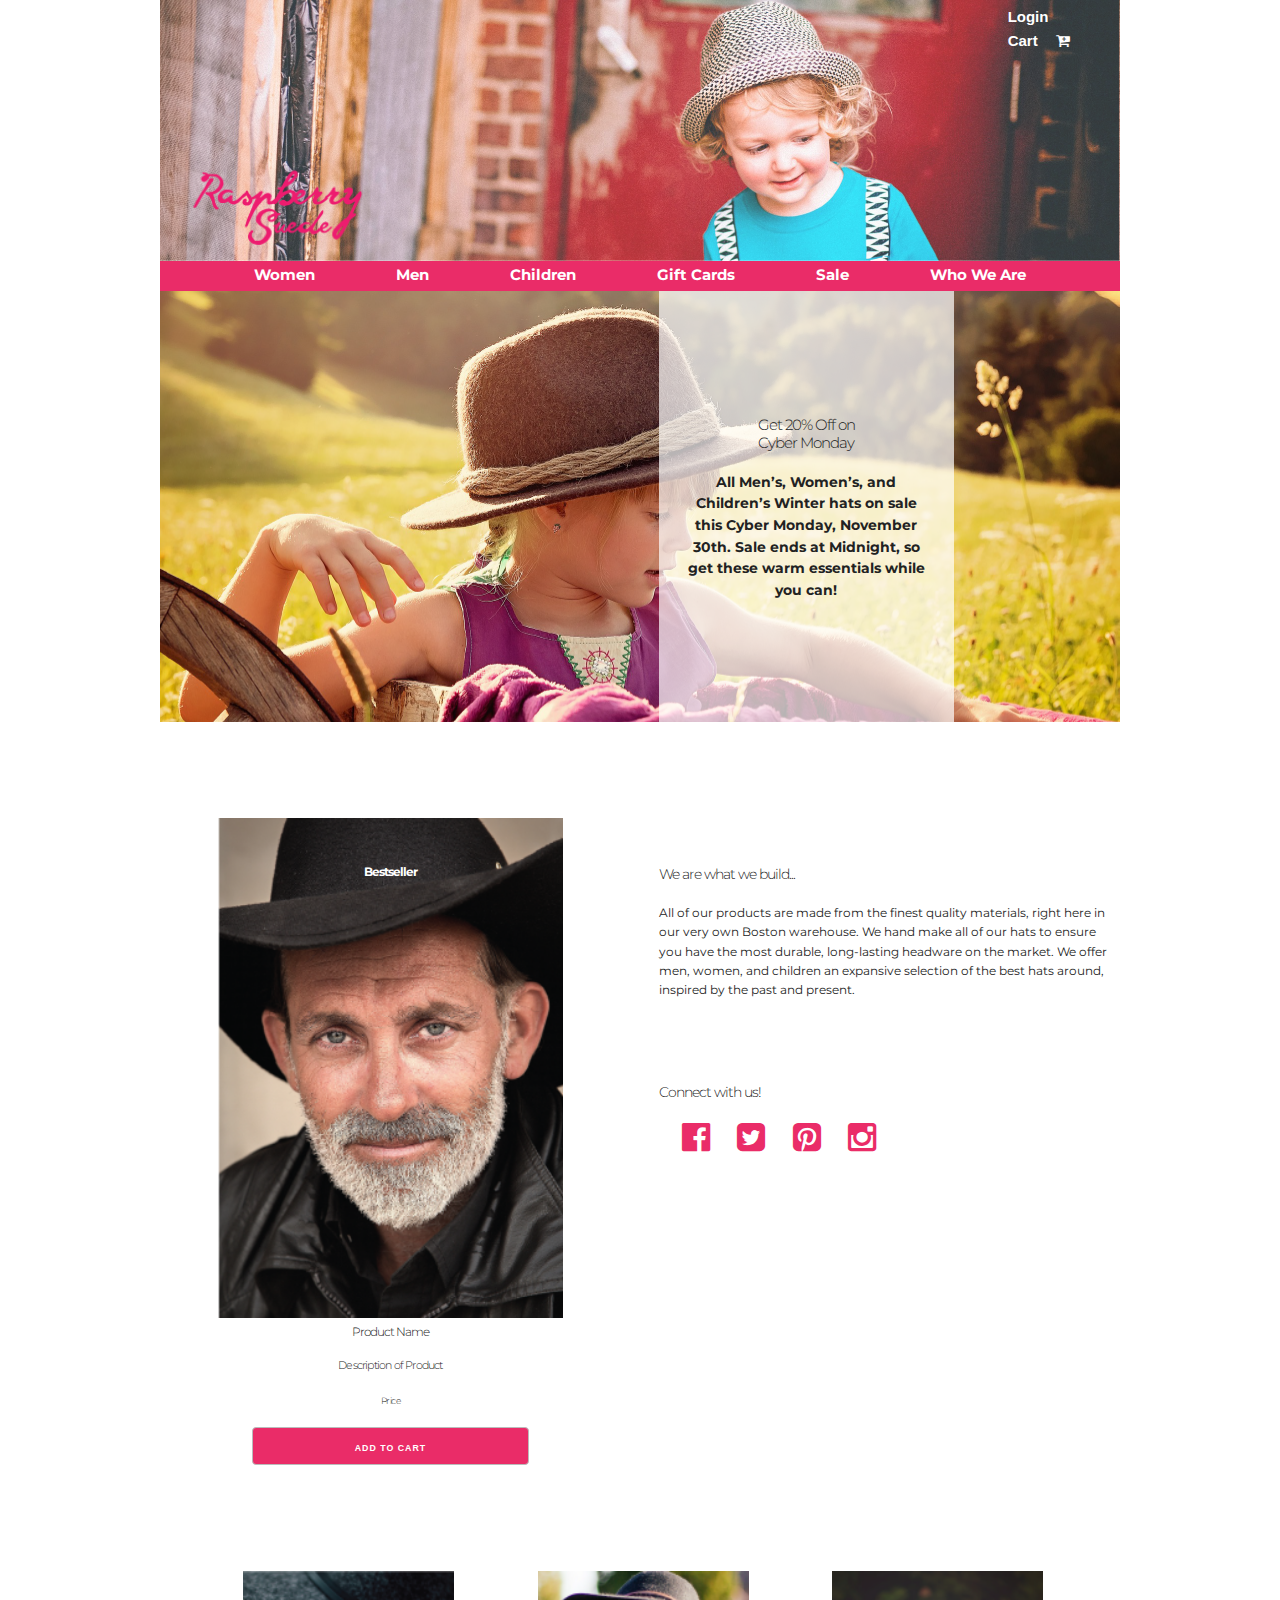
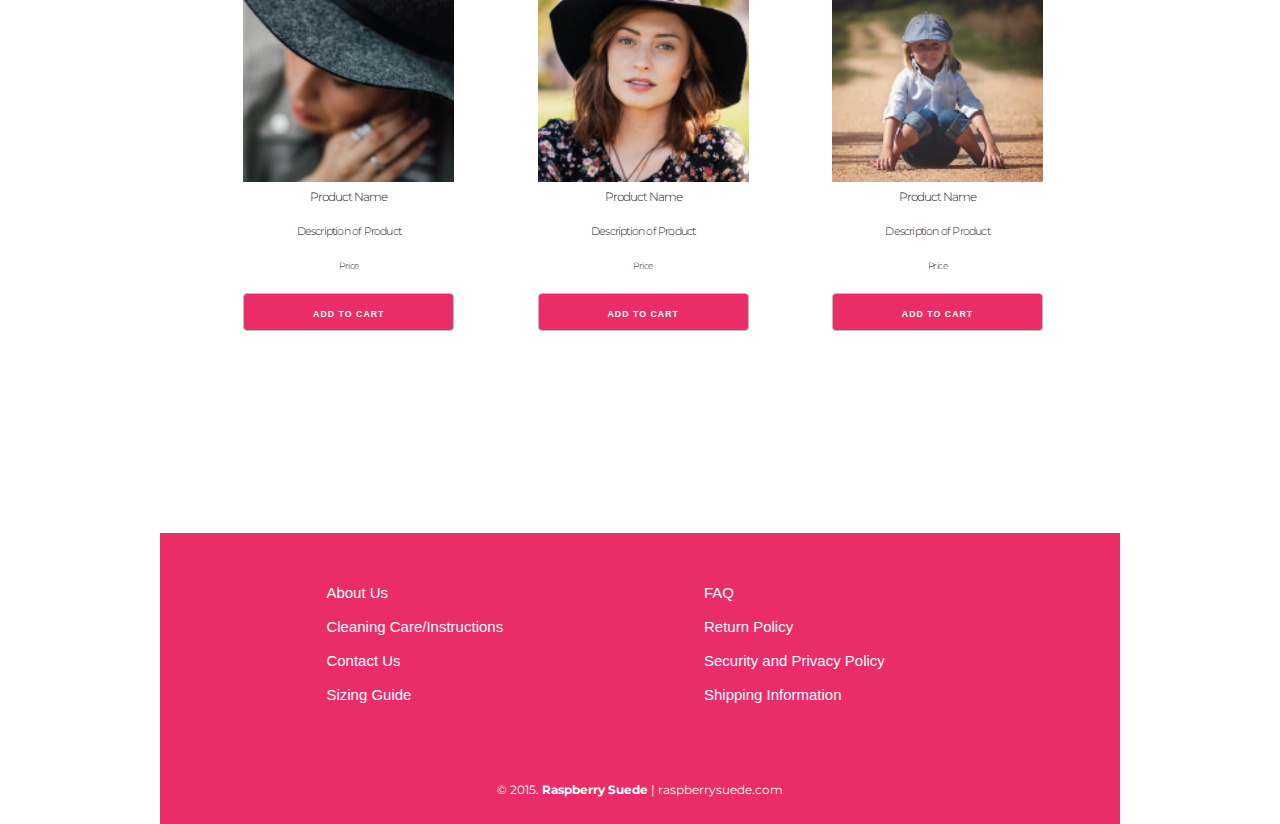
<file: index.html>
<!DOCTYPE html>
 <html lang="en-us">
 <head>
 
   <meta http-equiv="X-UA-Compatible" content="IE=Edge">
   <meta name="viewport" content="width=device-width, initial-scale=1">
   <meta charset="UTF-8">
   <title>Raspberry Suede | Hats for the Whole Family</title>
<!-- Google Fonts -->
    <link href='https://fonts.googleapis.com/css?family=Josefin+Slab:100,300,400,600,700|Montserrat:400,700' rel='stylesheet' type='text/css' rel='stylesheet' type='text/css'>
    <!-- CSS -->
    <link rel="stylesheet" href="css/normalize.css">
    <link rel="stylesheet" href="css/fontawesome.css">
    <link rel="stylesheet" href="css/skeleton.css"> 
    <link rel="stylesheet" href="css/style.css">
        
     
 </head>
 
 <body>
     
     <div class="container">
<!--Hero-->
    <header class="twelve columns hero">

    <!--Header Navigation-->
   <a class="header-logo three columns" href="index.html"><img src="images/logo.png" alt="Rapsberry Suede"/></a>

     <ul class="login">
         <li><a href="login.html">Login</a></li>
         <li><a href="cart.html">Cart</a></li>
         <i class="fa fa-cart-plus"></i>
     </ul>
    </header>
 
<main role="main">
    
<!--Horizontal Navigation-->  
     <nav class="horizontal-nav twelve columns" align="center">
        <ul>
            <li><a href="women.html">Women</a></li>
            <li><a href="#">Men</a></li>
            <li><a href="#">Children</a></li>
            <li><a href="#">Gift Cards</a></li>
            <li><a href="#">Sale</a></li>
            <li><a href="#">Who We Are</a></li>
        </ul>
    </nav>
 

<!--Sale-->
    <section class="twelve columns sale">
        
        <div class="one-third column ad offset-by-six" align="center">
            <h1>Get 20% Off on <br>Cyber Monday</h1>
            <p>All Men’s, Women’s, and Children’s Winter hats on sale this Cyber Monday, November 30th.  Sale ends at Midnight, so get these warm essentials while you can!</p>
        </div>
        
    </section>


<!--Features--> 
    <div class="six columns bestseller align-left">
        <a href="#" alt="bestseller"><img src="images/bestseller_mens.png"/></a>
        <h3 class="title">Bestseller</h3>
        
        <h3>Product Name</h3>
        
        <h4>Description of Product</h4>
        
        <div class="selects">
            <a class="white" shape="rect"></a>
            <a class="black" shape="rect"></a>
            <a class="tan" shape="rect"></a>
            
            <h5>Price</h5>
            
            <div class="big button">
            <a href="cart.html" alt="Add to Cart">Add to Cart</a>
            </div>
            
        </div>
        
    </div>

     
    <div class="six columns" id="about">
        
        <h2>We are what we build...</h2>
        <p>All of our products are made from the finest quality materials, right here in our very own Boston warehouse.  We hand make all of our hats to ensure you have the most durable, long-lasting headware on the market.  We offer men, women, and children an expansive selection of the best hats around, inspired by the past and present.</p>
        
    </div>
    
    <div class="six columns" id="connect">
        
        <h2 align="left">Connect with us!</h2>
        <ul align="left">
            <li><i class="fa fa-facebook-official" aria-hidden="true"></i></li>
            <li><i class="fa fa-twitter-square" aria-hidden="true"></i></li>
            <li><i class="fa fa-pinterest-square" aria-hidden="true"></i></li>
            <li><i class="fa fa-instagram" aria-hidden="true"></i></li>
        </ul>
        
    </div>

    <div class="three columns offset-by-one u-cf" align="center">
        <a href="#" alt="product"><img src="images/productpage_product_three.png"/></a>
        
        <h3>Product Name</h3>
        
        <h4>Description of Product</h4>
        
        <div class="selects">
            <a class="white" shape="rect"></a>
            <a class="black" shape="rect"></a>
            <a class="tan" shape="rect"></a>
            <h5>Price</h5>
            <div class="button">
                <a href="cart.html" alt="Add to Cart">Add to Cart</a>
            </div>
            
        </div>
        
    </div>

    <div class="three columns offset-by-one" align="center">
        <a href="womensproduct.html" alt="product"><img src="images/product-medium-01.png"/></a>
        
        <h3>Product Name</h3>
        
        
        <h4>Description of Product</h4>
        <div class="selects">
            <a class="white" shape="rect"></a>
            <a class="black" shape="rect"></a>
            <a class="tan" shape="rect"></a>
            
            <h5>Price</h5>
            
            <div class="button">
                <a href="cart.html" alt="Add to Cart">Add to Cart</a>
            </div>
            
        </div>
        
    </div>

    <div class="three columns offset-by-one"  align="center">
        <a href="#" alt="product"><img src="images/index_product_three.png"/></a>
        
        <h3>Product Name</h3>
        
        <h4>Description of Product</h4>
        
        <div class="selects">
            <a class="white" shape="rect"></a>
            <a class="black" shape="rect"></a>
            <a class="tan" shape="rect"></a>
            
            <h5>Price</h5>
            
            <div class="button">
                <a href="cart.html" alt="Add to Cart">Add to Cart</a>
            </div>
            
        </div>
        
    </div>


</main>

 <!--Footer-->
    <footer class="twelve columns">
        <nav class="four columns offset-by-two" align="left">
            <ul>
               <li><a href="">About Us</a></li>
               <li><a href="">Cleaning Care/Instructions</a></li> 
               <li><a href="">Contact Us</a></li> 
               <li><a href="">Sizing Guide</a></li> 
             </ul>
        </nav>
        
        <nav class="four columns offset-by-one" align="left">
            <ul>
               <li><a href="">FAQ</a></li> 
               <li><a href="">Return Policy</a></li> 
               <li><a href="">Security and Privacy Policy</a></li> 
               <li><a href="">Shipping Information</a></li> 
             </ul>
        </nav>

        <div class="twelve columns" align="center">
            <p class="copyright-block">&copy; 2015. <strong>Raspberry Suede</strong> | raspberrysuede.com</p>
        </div>

    </footer>
        
    </div>
     
</body>
     
</html>
</file>
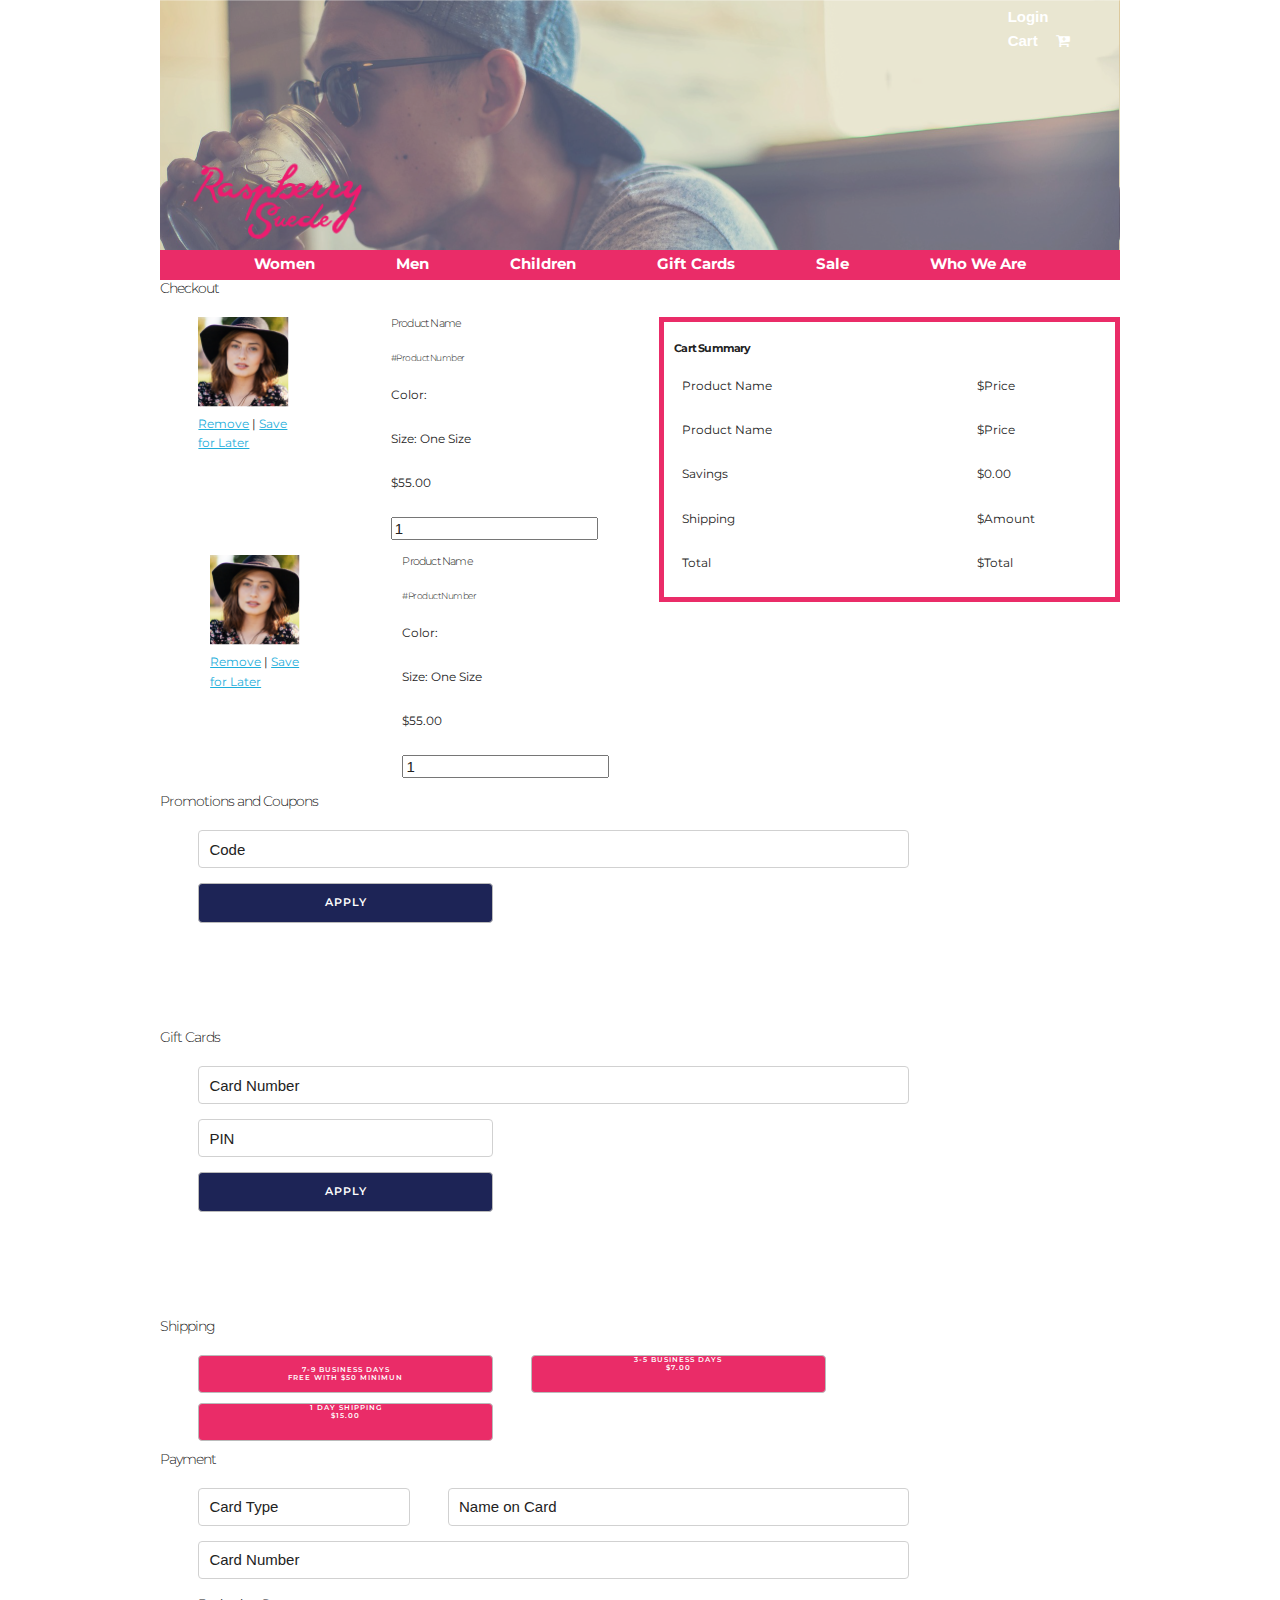
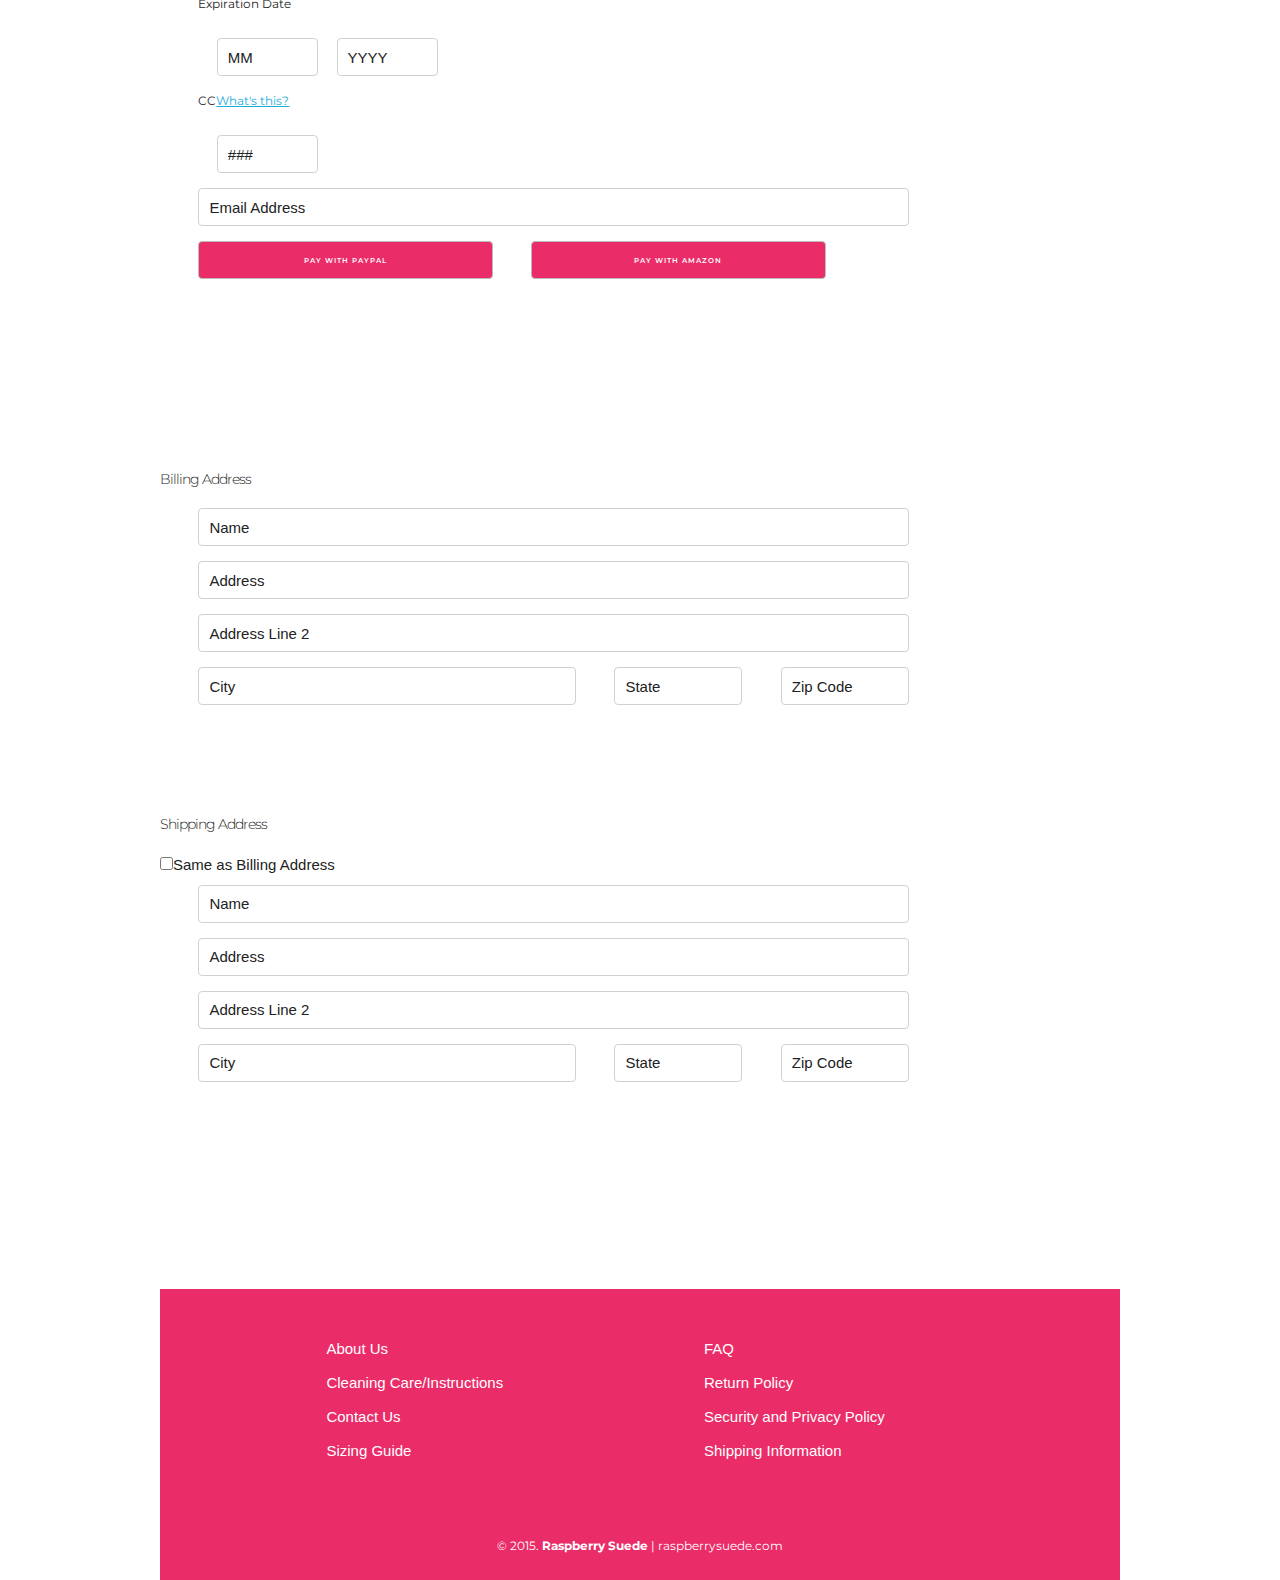
<file: cart.html>
<!DOCTYPE html>
 <html lang="en-us">
 <head>
 
   <meta http-equiv="X-UA-Compatible" content="IE=Edge">
   <meta name="viewport" content="width=device-width, initial-scale=1">
   <meta charset="UTF-8">
   <title>Raspberry Suede | Hats for the Whole Family</title>
<!-- Google Fonts -->
    <link href='https://fonts.googleapis.com/css?family=Josefin+Slab:100,300,400,600,700|Montserrat:400,700' rel='stylesheet' type='text/css' rel='stylesheet' type='text/css'>
    <!-- CSS -->
    <link rel="stylesheet" href="css/normalize.css">
    <link rel="stylesheet" href="css/fontawesome.css">
    <link rel="stylesheet" href="css/skeleton.css"> 
    <link rel="stylesheet" href="css/style.css">
 
 <body>
     
     <div class="container">
         
  <!--Hero-->
    <header class="twelve columns hero-3">

    <!--Header Navigation-->
     <a class="header-logo three columns" href="index.html"><img src="images/logo.png" alt="Rapsberry Suede"/></a>

     <ul class="login">
         <li><a href="login.html">Login</a></li>
         <li><a href="cart.html">Cart</a></li>
         <i class="fa fa-cart-plus"></i>
     </ul>

    </header>
 
<main role="main">
    
<!--Horizontal Navigation-->  
     <nav class="horizontal-nav twelve columns" align="center">
        <ul>
            <li><a href="women.html">Women</a></li>
            <li><a href="#">Men</a></li>
            <li><a href="#">Children</a></li>
            <li><a href="#">Gift Cards</a></li>
            <li><a href="#">Sale</a></li>
            <li><a href="#">Who We Are</a></li>
        </ul>
    </nav>
 
<!--Cart items-->
    <h2 class="twelve columns">Checkout</h2>
    
    <section class="four columns cart-item">
        

            <div class="one-third column item">
                <img src="images/product-small-01.png">
                <p><a href="#">Remove</a> | <a href="#">Save for Later</a></p>
            </div>
    
            <div class="one-third column offset-by-one-third cart-desc">
                <h4>Product Name</h4>
                <h5>#ProductNumber</h5>
                <p>Color: <a class="white" shape="rect"></a></p>
                <p>Size: One Size</p>
                <p>$55.00</p>
            <input value="1">
            </div>
        
        <div class="one-third column item">
            <img src="images/product-small-01.png">
            <p><a href="#">Remove</a> | <a href="#">Save for Later</a></p>
        </div>
    
        <div class="one-third column offset-by-one-third cart-desc">
            <h4>Product Name</h4>
            <h5>#ProductNumber</h5>
            <p>Color: <a class="white" shape="rect"></a></p>
            <p>Size: One Size</p>
            <p>$55.00</p>
            <input value="1">
        </div>
       
        </section>

        <section class="six columns offset-by-two cart-summary">

            <h4>Cart Summary</h4>

            <div class="cart-price one-third column" align="left">
                <p>Product Name</p>
                <p>Product Name</p>
            </div>

            <div class="one-third offset-by-one-third column price" align="left">
                <p>$Price</p>
                <p>$Price</p>
            </div>

            <div class="cart-price one-third column" align="left">
                <p>Savings</p>
                <p>Shipping</p>
            </div>

            <div class="one-third offset-by-one-third column price" align="left">
                <p>$0.00</p>
                <p>$Amount</p>
            </div>

            <p class="cart-price one-third column" align="left">Total</p>
            <p class="one-third offset-by-one-third column price" align="left">$Total</p>
            
        </section>
    


        <!--Checkout-->

        <section class="twelve columns checkout">

            <form>
                 <div class="twelve columns promo">    
                    <h2 class="twelve columns">Promotions and Coupons</h2>
                    <input class="nine columns" type="text" value="Code"><br>
                    <div class="four columns button apply u-cf">
                        <a href="#" alt="apply">
                            <p>Apply</p>
                        </a>
                    </div>
                </div>
                
                <div class="twelve columns gift-card">
                    <h2>Gift Cards</h2>
                    <input class="nine columns" type="text" value="Card Number"><br>
                    <input class="four columns" type="text" value="PIN"><br>
                    <div class="four columns button apply u-cf">
                        <a href="#" alt="apply">
                            <p>Apply</p>
                        </a>
                    </div>
                </div>

                <section class="twelve columns shipping">
                    <h2>Shipping</h2>

                    <div class="one-third column button free">
                        <a href="#" alt="7 to 9 business days">
                            <p class="ship-option">7-9 Business Days <br>FREE with $50 minimun</p>
                        </a>
                    </div>
                    
                    <div class="one-third column shipping button">
                        <a href="#" alt="3 to 5 business days">
                            <p class="ship-option">3-5 Business Days<br> $7.00<br></p>
                        </a>
                    </div>
                    
                    <div class="one-third column shipping button">
                        <a href="#" alt="1 day shipping">
                            <p class="ship-option">1 Day Shipping<br> $15.00<br></p>
                        </a>
                    </div>
                    
                </section>
    
        <section class="twelve columns payment">
    
            <h2>Payment</h2>
            <input class="three columns" type="text" value="Card Type">
            <input class="six columns" type="text" value="Name on Card">
            <input class="nine columns" type="text" value="Card Number">

            <div class="six columns date">
                <p>Expiration Date</p>
                <input class="three columns" type="text" value="MM">
                <input class="three columns" type="text" value="YYYY">
            </div>

            <div class="six columns cc">
                <p>CC<a href="#">What's this?</a></p>
                <input class="three columns" type="text" value="###">
            </div>

            <input class="nine columns" type="text" value="Email Address">

            <div class="four columns button payment" align="center">
                <a href="#" alt="Pay with Paypal">
                    <p class="payment-option">Pay with Paypal<br></p>
                </a>
            </div>

             <div class="four columns button payment" align="center">
                <a href="#" alt="Pay with Amazon">
                    <p class="payment-option">Pay with Amazon<br></p>
                </a>
            </div>
            
        </section>
    
        <section class="twelve columns billing">

            <h2>Billing Address</h2>
            
            <input class="nine columns" type="text" value="Name">
            <input class="nine columns" type="text" value="Address">
            <input class="nine columns" type="text" value="Address Line 2">
            <input class="five columns" type="text" value="City">
            <input class="two columns" type="text" value="State">
            <input class="two columns" type="text" value="Zip Code">

        </section>

        <section class="twelve columns shipping-address">

            <h2>Shipping Address</h2>
            
            <input class="checkbox" type="checkbox" value="same">Same as Billing Address<br>
            <input class="nine columns" type="text" value="Name">
            <input class="nine columns" type="text" value="Address">
            <input class="nine columns" type="text" value="Address Line 2">
            <input class="five columns" type="text" value="City">
            <input class="two columns" type="text" value="State">
            <input class="two columns" type="text" value="Zip Code">

        </section>
    
    </form>
    
</section>

</main>
    
<!--Footer-->
    <footer class="twelve columns">
        <nav class="four columns offset-by-two" align="left">
            <ul>
               <li><a href="">About Us</a></li>
               <li><a href="">Cleaning Care/Instructions</a></li> 
               <li><a href="">Contact Us</a></li> 
               <li><a href="">Sizing Guide</a></li> 
             </ul>
        </nav>
        
        <nav class="four columns offset-by-one" align="left">
            <ul>
               <li><a href="">FAQ</a></li> 
               <li><a href="">Return Policy</a></li> 
               <li><a href="">Security and Privacy Policy</a></li> 
               <li><a href="">Shipping Information</a></li> 
             </ul>
        </nav>

        <div class="twelve columns" align="center">
            <p class="copyright-block">&copy; 2015. <strong>Raspberry Suede</strong> | raspberrysuede.com</p>
        </div>

    </footer>
        
    </div>
     
</body>
     
</html>
</file>
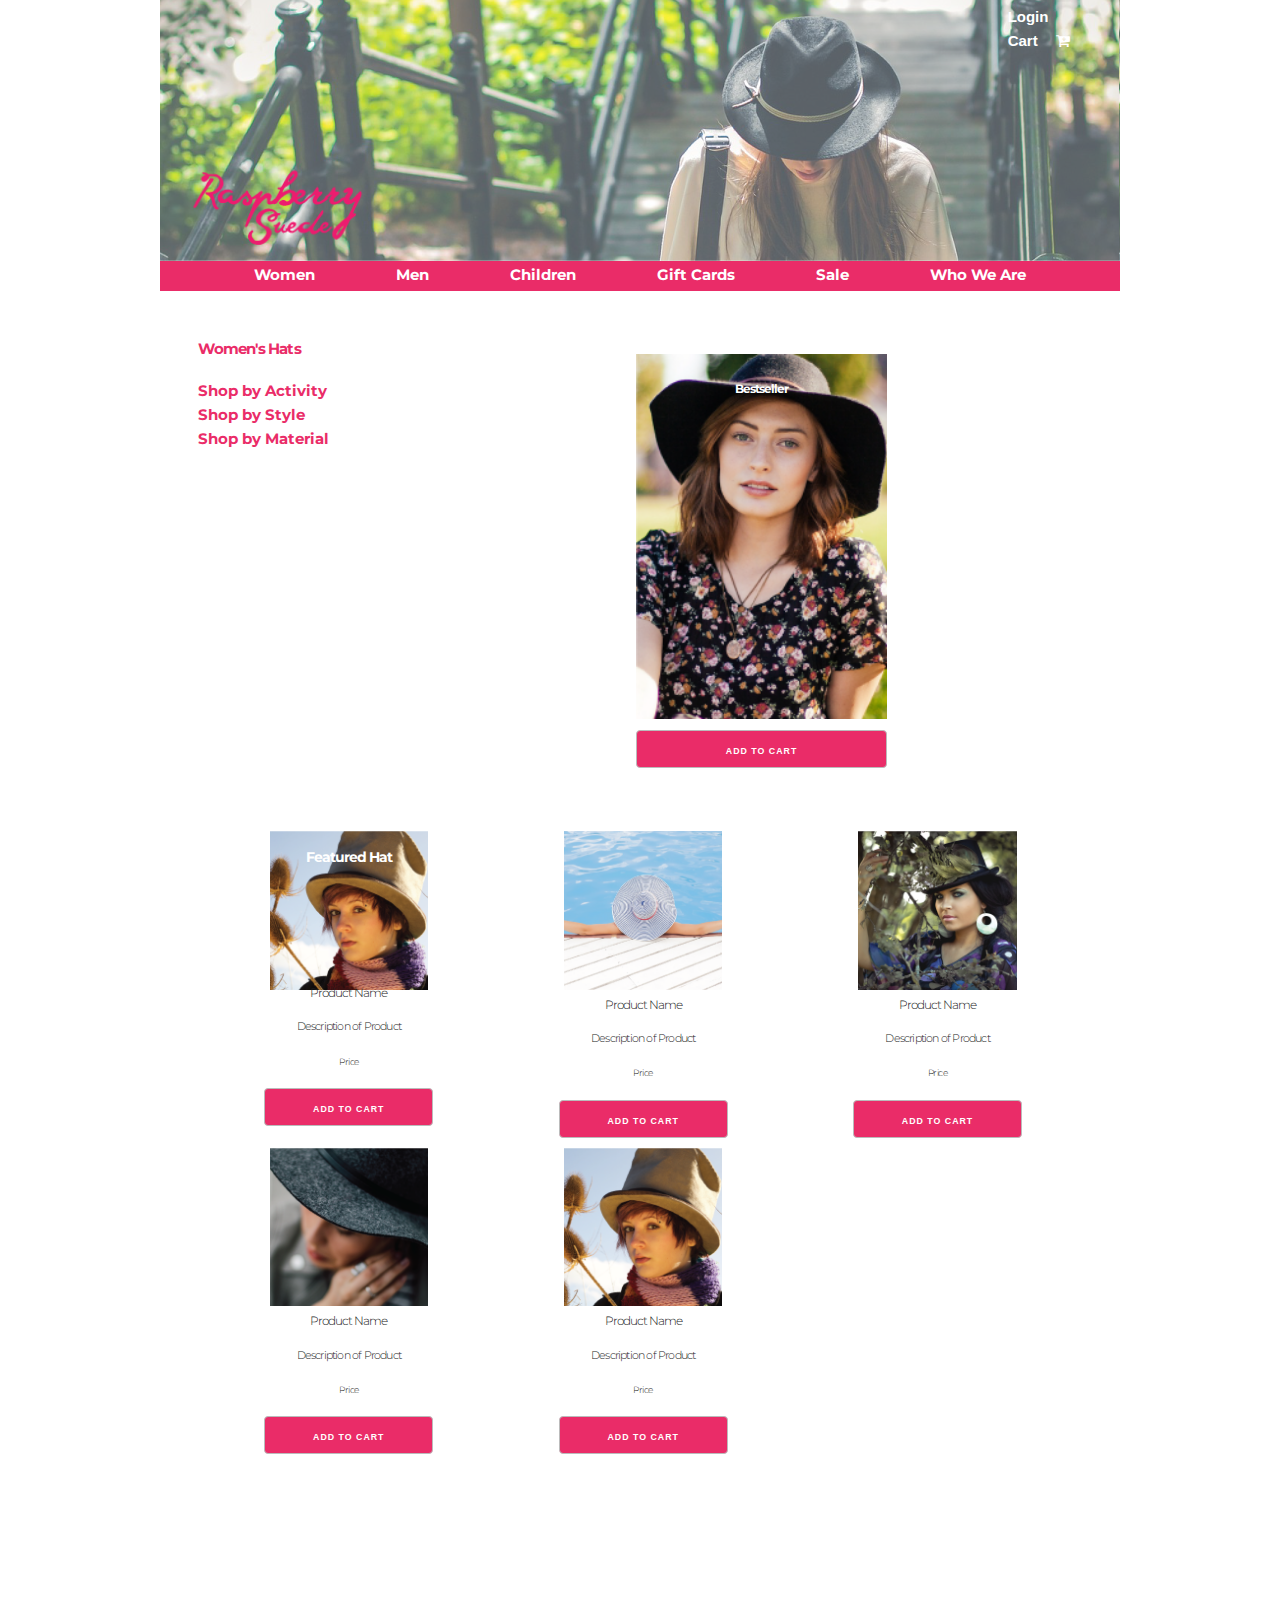
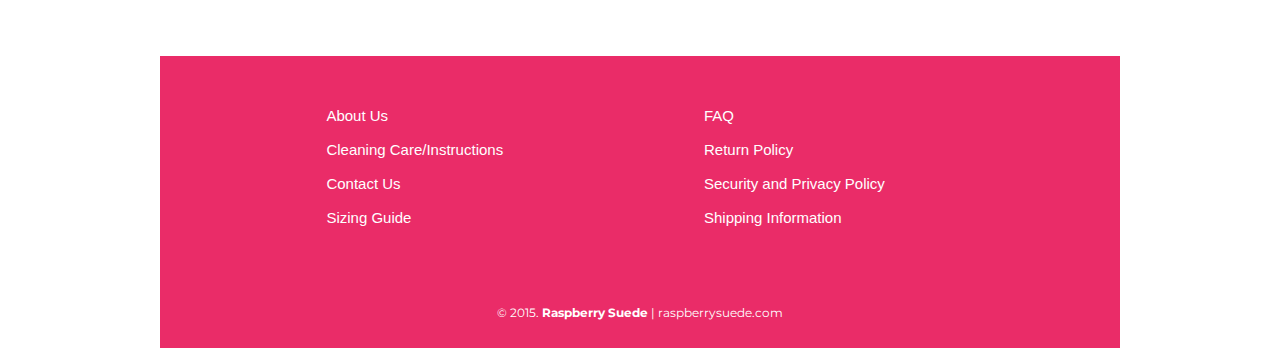
<file: women.html>
<!DOCTYPE html>
 <html lang="en-us">
 <head>
 
   <meta http-equiv="X-UA-Compatible" content="IE=Edge">
   <meta name="viewport" content="width=device-width, initial-scale=1">
   <meta charset="UTF-8">
   <title>Raspberry Suede | Hats for the Whole Family</title>
<!-- Google Fonts -->
    <link href='https://fonts.googleapis.com/css?family=Josefin+Slab:100,300,400,600,700|Montserrat:400,700' rel='stylesheet' type='text/css' rel='stylesheet' type='text/css'>
    <!-- CSS -->
    <link rel="stylesheet" href="css/normalize.css">
    <link rel="stylesheet" href="css/fontawesome.css">
    <link rel="stylesheet" href="css/skeleton.css"> 
    <link rel="stylesheet" href="css/style.css">
     
 </head>
 
   <body>
     
     <div class="container">
         
  <!--Hero-->
    <header class="twelve columns hero-4">

    <!--Header Navigation-->
     <a class="header-logo three columns" href="index.html"><img src="images/logo.png" alt="Rapsberry Suede"/></a>

     <ul class="login">
         <li><a href="login.html">Login</a></li>
         <li><a href="cart.html">Cart</a></li>
         <i class="fa fa-cart-plus"></i>
     </ul>

    </header>
 
<main role="main">
    
<!--Horizontal Navigation-->  
     <nav class="horizontal-nav twelve columns" align="center">
        <ul>
            <li><a href="women.html">Women</a></li>
            <li><a href="#">Men</a></li>
            <li><a href="#">Children</a></li>
            <li><a href="#">Gift Cards</a></li>
            <li><a href="#">Sale</a></li>
            <li><a href="#">Who We Are</a></li>
        </ul>
    </nav>
 

<!--Left Navigation-->
    <section class="three columns left-nav-margin" align="left">

        <h4 class="left-nav">Women's Hats</h4>

            <a class="left-nav" href="#">Shop by Activity</a>
            <a class="left-nav" href="#">Shop by Style</a>
            <a class="left-nav" href="#">Shop by Material</a>
        
    </section>


<!--Features-->
    <section class="eight columns product-best" align="center">
        <div class="bestseller">
            <a href="product-description.html" alt="bestseller">
                <img src="images/productpage_bestseller.png"/>
            </a>
        </div>

        <h3 class="title-2">Bestseller</h3>

        <div class="button" align="center">
            <a href="cart.html" alt="Add to Cart">Add to Cart</a>
        </div>
        
    </section>

    <section class="three columns offset-by-one product" align="center">
        
        <a href="#" alt="product"><img src="images/productpage_feature.png"/></a>
        
        <h2>Featured Hat</h2>
        
        <h3>Product Name</h3>
        
        <h4>Description of Product</h4>
        
        <div class="selects">
            <a class="white" shape="rect"></a>
            <a class="black" shape="rect"></a>
            <a class="tan" shape="rect"></a>
            
            <h5>Price</h5>
            
            <div class="button" align="center">
                <a href="cart.html" alt="Add to Cart">Add to Cart</a>
            </div>
            
        </div>
        
    </section>

<!--Products-->
    
    <div class="three columns offset-by-one product" align="center">
        <a href="#" alt="product"><img src="images/productpage_product_one.png"/></a>
        
        <h3>Product Name</h3>
        
        <h4>Description of Product</h4>
        
        <div class="selects">
            <a class="white" shape="rect"></a>
            <a class="black" shape="rect"></a>
            <a class="tan" shape="rect"></a>
            
            <h5>Price</h5>
            
            <div class="button" align="center">
                <a href="cart.html" alt="Add to Cart">Add to Cart</a>
            </div>
            
        </div>
        
     </div>
    
     <div class="three columns offset-by-one product" align="center">
        <a href="#" alt="product"><img src="images/productpage_product_two.png"/></a>
        
        <h3>Product Name</h3>
        
        <h4>Description of Product</h4>
        
        <div class="selects">
            <a class="white" shape="rect"></a>
            <a class="black" shape="rect"></a>
            <a class="tan" shape="rect"></a>
            
            <h5>Price</h5>
            
            <div class="button" align="center">
                <a href="cart.html" alt="Add to Cart">Add to Cart</a>
            </div>
            
        </div>
        
     </div>

     <div class="three columns offset-by-one product"  align="center">
        <a href="#" alt="product"><img src="images/productpage_product_three.png"/></a>
        
        <h3>Product Name</h3>
        
        <h4>Description of Product</h4>
        
        <div class="selects">
            <a class="white" shape="rect"></a>
            <a class="black" shape="rect"></a>
            <a class="tan" shape="rect"></a>
            
            <h5>Price</h5>
            
            <div class="button" align="center">
                <a href="cart.html" alt="Add to Cart">Add to Cart</a>
            </div>
            
        </div>
        
        </div>
    
        <div class="three columns offset-by-one product" align="center">
            <a href="#" alt="product"><img src="images/productpage_feature.png"/></a>
        
            <h3>Product Name</h3>
        
        <h4>Description of Product</h4>
        
        <div class="selects">
            <a class="white" shape="rect"></a>
            <a class="black" shape="rect"></a>
            <a class="tan" shape="rect"></a>
        
            <h5>Price</h5>
        
            <div class="button" align="center"> 
                <a href="cart.html" alt="Add to Cart">Add to Cart</a>
            </div>
        
        </div>
        
        </div>
    
   
</main>

<!--Footer-->
    <footer class="twelve columns">
        <nav class="four columns offset-by-two" align="left">
            <ul>
               <li><a href="">About Us</a></li>
               <li><a href="">Cleaning Care/Instructions</a></li> 
               <li><a href="">Contact Us</a></li> 
               <li><a href="">Sizing Guide</a></li> 
             </ul>
        </nav>
        
        <nav class="four columns offset-by-one" align="left">
            <ul>
               <li><a href="">FAQ</a></li> 
               <li><a href="">Return Policy</a></li> 
               <li><a href="">Security and Privacy Policy</a></li> 
               <li><a href="">Shipping Information</a></li> 
             </ul>
        </nav>

        <div class="twelve columns" align="center">
            <p class="copyright-block">&copy; 2015. <strong>Raspberry Suede</strong> | raspberrysuede.com</p>
        </div>

    </footer>
        
    </div>
     
</body>
     
</html>
</file>
<file: css/skeleton.css>
/*
* Skeleton V2.0.4
* Copyright 2014, Dave Gamache
* www.getskeleton.com
* Free to use under the MIT license.
* http://www.opensource.org/licenses/mit-license.php
* 12/29/2014
*/


/* Table of contents
––––––––––––––––––––––––––––––––––––––––––––––––––
- Grid
- Base Styles
- Typography
- Links
- Buttons
- Forms
- Lists
- Code
- Tables
- Spacing
- Utilities
- Clearing
- Media Queries
*/


/* Grid
–––––––––––––––––––––––––––––––––––––––––––––––––– */
.container {
  width: 100%;
  max-width: 960px;
  margin: 0 auto;
  padding: 0 20px;
  box-sizing: border-box; }
.column,
.columns {
  width: 100%;
  float: left;
  box-sizing: border-box; }

/* For devices larger than 400px */
@media (min-width: 400px) {
  .container {
    width: 85%;
    padding: 0; }
}

/* For devices larger than 550px */
@media (min-width: 550px) {
  .container {
    width: 80%; }
  .column,
  .columns {
    margin-left: 4%; }
  .column:first-child,
  .columns:first-child {
    margin-left: 0; }

  .one.column,
  .one.columns                    { width: 4.66666666667%; }
  .two.columns                    { width: 13.3333333333%; }
  .three.columns                  { width: 22%;            }
  .four.columns                   { width: 30.6666666667%; }
  .five.columns                   { width: 39.3333333333%; }
  .six.columns                    { width: 48%;            }
  .seven.columns                  { width: 56.6666666667%; }
  .eight.columns                  { width: 65.3333333333%; }
  .nine.columns                   { width: 74.0%;          }
  .ten.columns                    { width: 82.6666666667%; }
  .eleven.columns                 { width: 91.3333333333%; }
  .twelve.columns                 { width: 100%; margin-left: 0; }

  .one-third.column               { width: 30.6666666667%; }
  .two-thirds.column              { width: 65.3333333333%; }

  .one-half.column                { width: 48%; }
  .one-fourth.colum               {width: 23%; }
 
  /* Offsets */
  .offset-by-one.column,
  .offset-by-one.columns          { margin-left: 8.66666666667%; }
  .offset-by-two.column,
  .offset-by-two.columns          { margin-left: 17.3333333333%; }
  .offset-by-three.column,
  .offset-by-three.columns        { margin-left: 26%;            }
  .offset-by-four.column,
  .offset-by-four.columns         { margin-left: 34.6666666667%; }
  .offset-by-five.column,
  .offset-by-five.columns         { margin-left: 43.3333333333%; }
  .offset-by-six.column,
  .offset-by-six.columns          { margin-left: 52%;            }
  .offset-by-seven.column,
  .offset-by-seven.columns        { margin-left: 60.6666666667%; }
  .offset-by-eight.column,
  .offset-by-eight.columns        { margin-left: 69.3333333333%; }
  .offset-by-nine.column,
  .offset-by-nine.columns         { margin-left: 78.0%;          }
  .offset-by-ten.column,
  .offset-by-ten.columns          { margin-left: 86.6666666667%; }
  .offset-by-eleven.column,
  .offset-by-eleven.columns       { margin-left: 95.3333333333%; }

  .offset-by-one-third.column,
  .offset-by-one-third.columns    { margin-left: 34.6666666667%; }
  .offset-by-two-thirds.column,
  .offset-by-two-thirds.columns   { margin-left: 69.3333333333%; }

  .offset-by-one-half.column,
  .offset-by-one-half.columns     { margin-left: 52%; }

}


/* Base Styles
–––––––––––––––––––––––––––––––––––––––––––––––––– */
/* NOTE
html is set to 62.5% so that all the REM measurements throughout Skeleton
are based on 10px sizing. So basically 1.5rem = 15px :) */
html {
  font-size: 62.5%; }
body {
  font-size: 1.5em; /* currently ems cause chrome bug misinterpreting rems on body element */
  line-height: 1.6;
  font-weight: 400;
  font-family: "Raleway", "HelveticaNeue", "Helvetica Neue", Helvetica, Arial, sans-serif;
  color: #222; }


/* Typography
–––––––––––––––––––––––––––––––––––––––––––––––––– */
h1, h2, h3, h4, h5, h6 {
  margin-top: 0;
  margin-bottom: 2rem;
  font-weight: 300; }
h1 { font-size: 4.0rem; line-height: 1.2;  letter-spacing: -.1rem;}
h2 { font-size: 3.6rem; line-height: 1.25; letter-spacing: -.1rem; }
h3 { font-size: 3.0rem; line-height: 1.3;  letter-spacing: -.1rem; }
h4 { font-size: 2.4rem; line-height: 1.35; letter-spacing: -.08rem; }
h5 { font-size: 1.8rem; line-height: 1.5;  letter-spacing: -.05rem; }
h6 { font-size: 1.5rem; line-height: 1.6;  letter-spacing: 0; }

/* Larger than phablet */
@media (min-width: 550px) {
  h1 { font-size: 5.0rem; }
  h2 { font-size: 4.2rem; }
  h3 { font-size: 3.6rem; }
  h4 { font-size: 3.0rem; }
  h5 { font-size: 2.4rem; }
  h6 { font-size: 1.5rem; }
}

p {
  margin-top: 0; }


/* Links
–––––––––––––––––––––––––––––––––––––––––––––––––– */
a {
  color: #1EAEDB; }
a:hover {
  color: #0FA0CE; }


/* Buttons
–––––––––––––––––––––––––––––––––––––––––––––––––– */
.button,
button,
input[type="submit"],
input[type="reset"],
input[type="button"] {
  display: inline-block;
  height: 38px;
  padding: 0 30px;
  color: #555;
  text-align: center;
  font-size: 11px;
  font-weight: 600;
  line-height: 38px;
  letter-spacing: .1rem;
  text-transform: uppercase;
  text-decoration: none;
  white-space: nowrap;
  background-color: transparent;
  border-radius: 4px;
  border: 1px solid #bbb;
  cursor: pointer;
  box-sizing: border-box; }
.button:hover,
button:hover,
input[type="submit"]:hover,
input[type="reset"]:hover,
input[type="button"]:hover,
.button:focus,
button:focus,
input[type="submit"]:focus,
input[type="reset"]:focus,
input[type="button"]:focus {
  color: #333;
  border-color: #888;
  outline: 0; }
.button.button-primary,
button.button-primary,
input[type="submit"].button-primary,
input[type="reset"].button-primary,
input[type="button"].button-primary {
  color: #FFF;
  background-color: #33C3F0;
  border-color: #33C3F0; }
.button.button-primary:hover,
button.button-primary:hover,
input[type="submit"].button-primary:hover,
input[type="reset"].button-primary:hover,
input[type="button"].button-primary:hover,
.button.button-primary:focus,
button.button-primary:focus,
input[type="submit"].button-primary:focus,
input[type="reset"].button-primary:focus,
input[type="button"].button-primary:focus {
  color: #FFF;
  background-color: #1EAEDB;
  border-color: #1EAEDB; }


/* Forms
–––––––––––––––––––––––––––––––––––––––––––––––––– */
input[type="email"],
input[type="number"],
input[type="search"],
input[type="text"],
input[type="tel"],
input[type="url"],
input[type="password"],
textarea,
select {
  height: 38px;
  padding: 6px 10px; /* The 6px vertically centers text on FF, ignored by Webkit */
  background-color: #fff;
  border: 1px solid #D1D1D1;
  border-radius: 4px;
  box-shadow: none;
  box-sizing: border-box; }
/* Removes awkward default styles on some inputs for iOS */
input[type="email"],
input[type="number"],
input[type="search"],
input[type="text"],
input[type="tel"],
input[type="url"],
input[type="password"],
textarea {
  -webkit-appearance: none;
     -moz-appearance: none;
          appearance: none; }
textarea {
  min-height: 65px;
  padding-top: 6px;
  padding-bottom: 6px; }
input[type="email"]:focus,
input[type="number"]:focus,
input[type="search"]:focus,
input[type="text"]:focus,
input[type="tel"]:focus,
input[type="url"]:focus,
input[type="password"]:focus,
textarea:focus,
select:focus {
  border: 1px solid #33C3F0;
  outline: 0; }
label,
legend {
  display: block;
  margin-bottom: .5rem;
  font-weight: 600; }
fieldset {
  padding: 0;
  border-width: 0; }
input[type="checkbox"],
input[type="radio"] {
  display: inline; }
label > .label-body {
  display: inline-block;
  margin-left: .5rem;
  font-weight: normal; }


/* Lists
–––––––––––––––––––––––––––––––––––––––––––––––––– */
ul {
  list-style: circle inside; }
ol {
  list-style: decimal inside; }
ol, ul {
  padding-left: 0;
  margin-top: 0; }
ul ul,
ul ol,
ol ol,
ol ul {
  margin: 1.5rem 0 1.5rem 3rem;
  font-size: 90%; }
li {
  margin-bottom: 1rem; }


/* Code
–––––––––––––––––––––––––––––––––––––––––––––––––– */
code {
  padding: .2rem .5rem;
  margin: 0 .2rem;
  font-size: 90%;
  white-space: nowrap;
  background: #F1F1F1;
  border: 1px solid #E1E1E1;
  border-radius: 4px; }
pre > code {
  display: block;
  padding: 1rem 1.5rem;
  white-space: pre; }


/* Tables
–––––––––––––––––––––––––––––––––––––––––––––––––– */
th,
td {
  padding: 12px 15px;
  text-align: left;
  border-bottom: 1px solid #E1E1E1; }
th:first-child,
td:first-child {
  padding-left: 0; }
th:last-child,
td:last-child {
  padding-right: 0; }


/* Spacing
–––––––––––––––––––––––––––––––––––––––––––––––––– */
button,
.button {
  margin-bottom: 1rem; }
input,
textarea,
select,
fieldset {
  margin-bottom: 1.5rem; }
pre,
blockquote,
dl,
figure,
table,
p,
ul,
ol,
form {
  margin-bottom: 2.5rem; }


/* Utilities
–––––––––––––––––––––––––––––––––––––––––––––––––– */
.u-full-width {
  width: 100%;
  box-sizing: border-box; }
.u-max-full-width {
  max-width: 100%;
  box-sizing: border-box; }
.u-pull-right {
  float: right; }
.u-pull-left {
  float: left; }


/* Misc
–––––––––––––––––––––––––––––––––––––––––––––––––– */
hr {
  margin-top: 3rem;
  margin-bottom: 3.5rem;
  border-width: 0;
  border-top: 1px solid #E1E1E1; }


/* Clearing
–––––––––––––––––––––––––––––––––––––––––––––––––– */

/* Self Clearing Goodness */
.container:after,
.row:after,
.u-cf {
  content: "";
  display: table;
  clear: both; }


/* Media Queries
–––––––––––––––––––––––––––––––––––––––––––––––––– */
/*
Note: The best way to structure the use of media queries is to create the queries
near the relevant code. For example, if you wanted to change the styles for buttons
on small devices, paste the mobile query code up in the buttons section and style it
there.
*/


/* Larger than mobile */
@media (min-width: 400px) {}

/* Larger than phablet (also point when grid becomes active) */
@media (min-width: 550px) {}

/* Larger than tablet */
@media (min-width: 750px) {}

/* Larger than desktop */
@media (min-width: 1000px) {}

/* Larger than Desktop HD */
@media (min-width: 1200px) {}
</file>
<file: css/style.css>
img{
    width:100%;
}

.bestseller{
    margin-top:10%;
    margin-bottom: 10%;
}

.bestseller img{
    width:75%;
    margin-right:12.5%;
    margin-left:12.5%;
}

.product-best img{
    width:40%;
    margin-bottom:-10%;
}

.big.button{
    width:60%;
}

.product-best .button{
    width:40%;
    margin-bottom:10%;
}

.bestseller p{
    position:absolute;
}

.bestseller h3{
    text-align: center;
}

.bestseller h4{
    text-align: center;
}

.bestseller h5{
    text-align: center;
}

.bestseller div{
    text-align: center;
}

#about{
    margin-top:15%;
    margin-bottom:6.2%;
}

#connect li{
    display:inline;
}

#connect i{
    color:#EA2C68;
    font-size: 2.2em;
    margin-left:5%;
}

.header-logo{
    width:100%;
    position:absolute;
    left:2%;
    top:60%;
}

.hero{
    background-image: url(images/header.png);
    height:261px;
    position:relative;
}

.hero-2{
    background-image: url(images/product_description_header.png);
    height:250px;
    position:relative;
}

.hero-3{
    background-image:url(images/cart-hero-01.png);
    height:250px;
    position:relative;
}

.hero-4{
    background-image:url(images/women_productpage.png);
    height:261px;
    position:relative;
}

.nav-center{
    margin:0 auto;
}

.horizontal-nav{
    background-color:#EA2C68;
    height:30px;
    padding-top:.3%;
}

.horizontal-nav ul li{
    display:inline;
}

.horizontal-nav ul li a{
    color:white;
    text-decoration:none;
    padding:4%;
    font-size:1em;
    font-family:Montserrat, sans-serif; 
    font-weight: 700;
}

.horizontal-nav ul li a:hover{
    color:#1D2456;
}

i{
    color:white;
}

li{
    list-style: none;
}

li a{
    text-decoration: none;
    color:white;
}

li a:hover{
    color:#1D2456;
}

.login li{
    display:inline;
    color:white;
    font-weight: 700;
    margin-right:15%;
}

h1{
   font-size: 1em;
    font-family:Montserrat, sans-serif; 
}

h2{
   font-size: .9em;
    font-family:Montserrat, sans-serif; 
}

h3{
    font-size: .8em;
    font-family:Montserrat, sans-serif;
}

h4{
    font-size: .7em;
    font-family:Montserrat, sans-serif;
}

h5{
    font-size: .6em;
    font-family:Montserrat, sans-serif;
}

h6{
    font-size: .5em;
    font-family:Montserrat, sans-serif;
}

p{
   font-size: .8em;
    font-family:Montserrat, sans-serif; 
}

.login{
    position:absolute;
    top:2%;
    right:2%;
}

.sale{
    background-image:url(images/index_sale.png);
    background-repeat: no-repeat;
    height:20%;
}

.ad{
    padding-top:13%;
    padding-bottom:10%;
    background-color: rgba(255, 255, 255, .7)
}

.feature{
    margin-bottom:2%;
}

.left-nav{
    color:#EA2C68;
    text-decoration:none;
    font-size:1em;
    font-family:Montserrat, sans-serif; 
    font-weight: 700;
    display:block;
}

.left-nav-margin{
    margin-top:5%;
}

.product h2{
    margin-top:-70%;
    padding-bottom:47%;
    font-family:Montserrat, sans-serif; 
    font-weight:700;
    color:#fff;
}

.product img{
    width:75%;
}

.product .button{
    width:80%;
}

hr{
    border-bottom: 2px solid #EA2C68;
}

h3.title{
    margin-top: -100%;
    text-align: center;
    color: #fff;
    padding-bottom: 92%;
    font-family:Montserrat, sans-serif; 
    font-weight:700;
}

h3.title-2{
    margin-top: -55%;
    text-align: center;
    color: #fff;
    padding-bottom: 50%;
    font-family:Montserrat, sans-serif; 
    font-weight:700;
}

.cart-summary{
    border:5px solid #EA2C68;
}

.cart-summary h4{
    margin-top: 20px;
    margin-left:10px;
    font-weight:700;
}

.ad p{
padding-right: 8%;
padding-left: 8%;
font-size:.9em;
font-weight:700;
}

.align-left{
    margin-left: 0;
}

.promo{
    margin-bottom:10%;
}

.gift-card{
    margin-bottom:10%;
}

.payment{
    margin-bottom:10%;
}

.billing{
    margin-bottom:10%;
}

.button{
    background-color:#EA2C68;
    width:100%;
}

div.apply{
    background-color:#1D2456; 
}

.apply p{
    font-size:1.2em;
    margin-bottom:0;
}

.button a{
    width: 80%;
    margin: 0 auto;
    color:white;
    text-decoration:none;
    font-size: .8em;
    text-align: center;
}

.button a:hover{
    color:#1D2456;
}

.button.free{
    padding-top:1%;
    padding-bottom:1%;
}

.button.free p{
    line-height: 1.2em;
}

.button.shipping p{
    line-height: 1.2em;
}

.button.submit{
    width:20%;
    margin-left:1%;
}

.side-nav{
    color:#1D2456;
}

.full-row{
    
}

.product-info{
    margin-top: 5%;
}

.product-info .button{
    width:50%;
}

footer{
    margin-top:20%;
    background-color:#EA2C68;
}

footer nav{
    margin-top:5%;
}

.copyright-block{
    color:white;
    margin-top:5%;
}

@media (max-width: 950px) {
    .horizontal-nav ul li a{
        padding:0%;
        display: block;
        text-align:left;
        color:white;
        text-decoration:none;
        font-family:Montserrat, sans-serif; 
        font-weight: 700;
        background-color:#EA2C68;
    }
    .horizontal-nav{
        padding-left:4%;
        height:4%;
    }


}

@media (max-width: 917px) {
    .product h2{
        margin-top:-72%;
    }
}

@media (max-width: 900px) {
    .button a{
        font-size:.9em;
    }
    .payment a{
        font-size:.9em;
    }
    .free.button a{
        font-size:.9em;
    }
    
    .shipping.button{
        font-size:.9em;
    }
    
    .free.button{
        width:55%;
    }
    
    .shipping.button{
        width:55%;
    }
    .header-logo{
    top:65%;
    }
}
@media(max-width: 846px) {
    .product h2{
        margin-top: -74%;
    }
}

@media (max-width: 768px) {
    .header-logo{
    top:70%;
    }
    .button a{
        font-size:.7em;
    }
    .ad p{
        font-size:.8em;
    }
}

@media (max-width: 667px) {
    .button a{
        font-size:.6em;
    }
    .ad p{
        font-size:.7em;
    }
    .header-logo{
        width:140%;
    }
}

@media (max-width: 550px) {
    img{
        width:30%;
    }
    .product img{
        width:30%;
    }   
    footer nav ul li{
        padding-left:10%;
    }
    .button{
        width:40%;
    }
    .product-info .button{
        width:20%;
    }
    .button a{
        font-size:.8em;
    }
}

@media (max-width: 480px) {
    .header-logo{
        top:75%;
    }
    .product img{
        width:30%;
    }
     .free.button{
        width:100%;
    }
    
    .shipping.button{
        width:100%;
    }
    
}

@media (max-width: 270px) {

}
</file>
